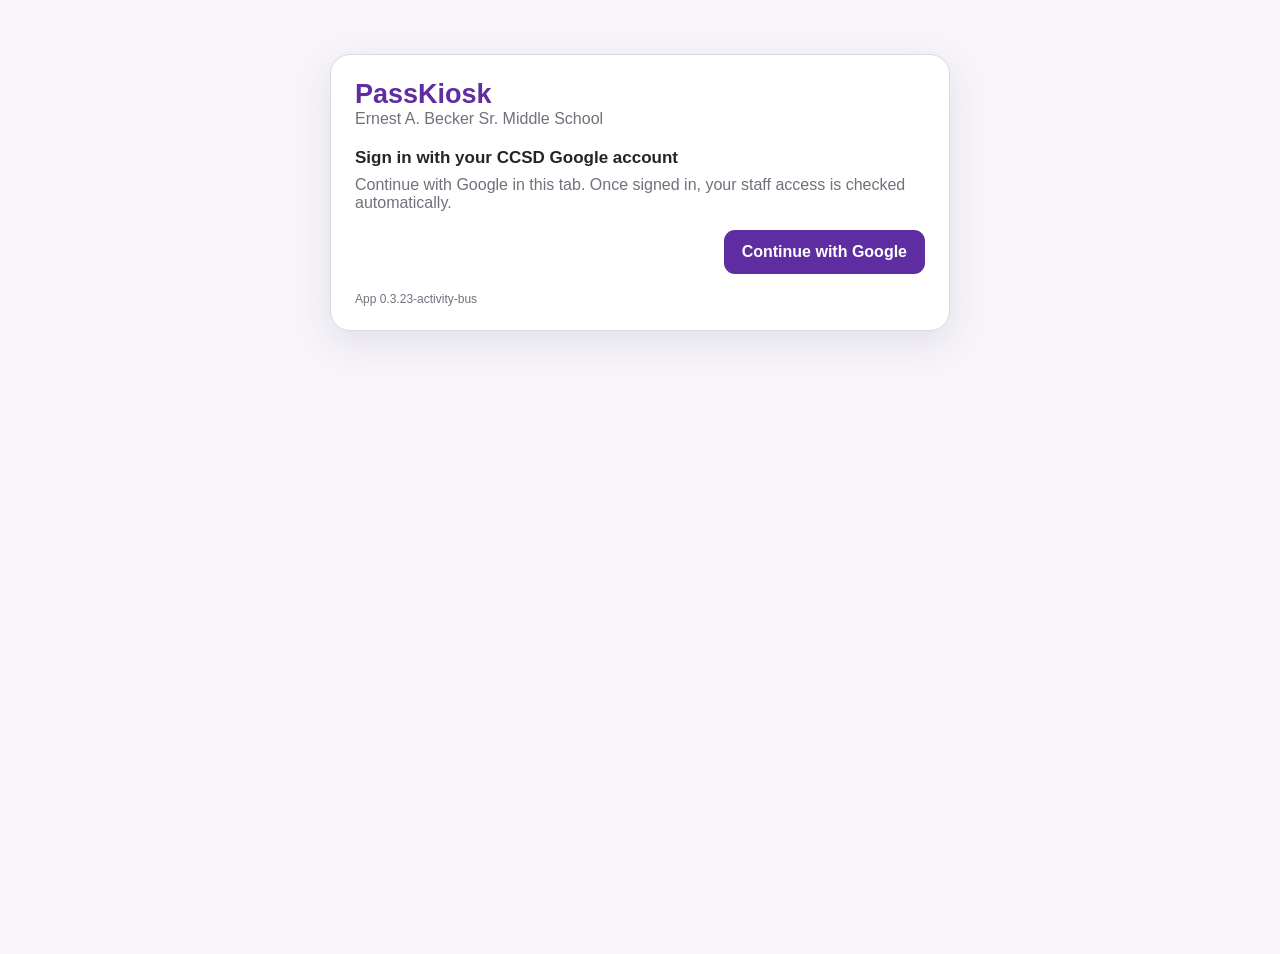
<file: index.html>
<!doctype html>
<html lang="en">
<head>
  <meta charset="utf-8">
  <meta name="viewport" content="width=device-width, initial-scale=1, viewport-fit=cover">
  <meta name="theme-color" content="#5d2da1">
  <meta name="color-scheme" content="light">
  <title>PassKiosk</title>
  <link rel="manifest" href="manifest.webmanifest">
  <link rel="icon" href="assets/passkiosk-icon.svg" type="image/svg+xml">
  <link rel="stylesheet" href="styles.css?v=0.3.23-activity-bus">
  <script defer src="vendor/jsQR.js"></script>
  <script defer src="config.js?v=0.3.23-activity-bus"></script>
  <script defer src="bridge.js?v=0.3.23-activity-bus"></script>
  <script defer src="js/app-core.js?v=0.3.23-activity-bus"></script>
  <script defer src="js/app-email.js"></script>
  <script defer src="js/pass-pdf-templates.js"></script>
  <script defer src="js/app-pdf-batch.js"></script>
  <script defer src="js/app-pass-request.js"></script>
  <script defer src="js/app-class-routing.js"></script>
  <script defer src="js/app-detention-settings.js"></script>
  <script defer src="js/app-camera-utils.js"></script>
</head>
<body>
<div id="front" class="screen">
    <div class="front-card">
      <div class="brand">PassKiosk</div>
      <div class="muted">Ernest A. Becker Sr. Middle School</div>
      <div id="identityLoadingPane">
        <div class="front-title">Signing you in…</div>
        <div class="muted">Checking your CCSD account.</div>
      </div>
      <div id="identifyPane" class="hidden">
        <div class="front-title">Who are you?</div>
        <input id="usernameInput" class="front-input" autocomplete="off" autocapitalize="characters" placeholder="CCSD username" onkeydown="if(event.key==='Enter') identifyUser()">
        <div class="submit-row"><button class="primary" onclick="identifyUser()">Continue</button></div>
      </div>
      <div id="printerPane" class="hidden">
        <div class="welcome"><span id="welcomeText">Welcome</span><button id="changeUserButton" class="recycle hidden" title="Change user" onclick="resetFrontDoor()">🔄</button></div>
        <div id="outputPrompt" class="front-title">Where do you want to print?</div>
        <div id="frontPrinters"></div>
      </div>
    </div>
  </div>

  <div id="app" class="screen hidden">
    <div class="topbar">
      <div class="nav">
        <button data-lane="PASS" aria-label="Corridor Pass" aria-pressed="false" onclick="selectLane('PASS')">Corridor</button>
        <button data-lane="RQST" aria-label="Student request" aria-pressed="false" onclick="selectLane('RQST')">Request</button>
        <button data-lane="DET" aria-label="After-school detention" aria-pressed="false" onclick="selectLane('DET')">Det</button>
        <button data-lane="LUNCH_DET" aria-label="Lunch detention" aria-pressed="false" onclick="selectLane('LUNCH_DET')">🥪Det</button>
        <button data-lane="BUS" aria-label="Activity bus" aria-pressed="false" onclick="selectLane('BUS')">🚌</button>
        <button data-lane="SETTINGS" aria-label="Settings" aria-pressed="false" onclick="selectLane('SETTINGS')">⚙️</button>
      </div>
      <div class="context-strip"><span id="contextUser"></span><span id="contextPrinter"></span></div>
    </div>
    <div class="wrap"><div id="emailDeliveryNotice" class="hidden" role="status" aria-live="polite"></div><div id="workspace" class="pick-lane">↑ Pick a lane</div></div>
  </div>

  <div id="toast" class="toast hidden" role="status" aria-live="polite" aria-atomic="true"></div>

  <div id="confirmModal" class="modal hidden">
    <div class="modal-card">
      <div class="modal-title">Resend print job?</div>
      <div id="confirmText"></div>
      <div class="submit-row"><button class="secondary" onclick="closeConfirm()">Cancel</button><button class="primary" onclick="confirmReprint()">Send</button></div>
    </div>
  </div>

  <div id="cameraModal" class="modal camera-modal hidden" role="dialog" aria-modal="true" aria-label="Scan student QR">
    <div class="camera-card">
      <div class="camera-head"><strong>Scan Student QR</strong><button class="camera-done" onclick="closeCamera()">Done</button></div>
      <div class="camera-controls"><label for="cameraSelect">Camera</label><select id="cameraSelect" class="field" onchange="switchCamera(this.value)" disabled><option value="">Starting camera…</option></select><span id="cameraChoiceNote" class="small"></span></div>
      <video id="cameraVideo" playsinline muted></video>
      <canvas id="cameraCanvas" class="hidden"></canvas>
      <div class="camera-foot"><span id="cameraStatus">Point the camera at the student QR code.</span><span id="cameraCount"></span></div>
    </div>
  </div>
</body>
</html>
</file>
<file: styles.css>
:root {
      --purple:#5d2da1; --purple-dark:#49217f; --purple-soft:#f2ecfb;
      --ink:#26232b; --muted:#746f7c; --line:#ddd8e5; --bg:#f7f5fa;
      --danger:#c62828; --danger-soft:#fff0f0; --success:#287a44; --warn:#9a6500;
      --card:#fff;
    }
    *{box-sizing:border-box} html,body{margin:0;min-height:100%;font-family:Arial,Helvetica,sans-serif;background:var(--bg);color:var(--ink)}
    button,input,select,textarea{font:inherit} button{cursor:pointer}.hidden{display:none!important}.muted{color:var(--muted)}.small{font-size:12px}
    .screen{min-height:100vh}.wrap{max-width:880px;margin:0 auto;padding:16px}.required-star{color:var(--danger);font-weight:900}
    .invalid{border-color:var(--danger)!important;box-shadow:0 0 0 2px rgba(198,40,40,.13)!important}.disabled-block{opacity:.38;filter:grayscale(.4)}
    .front-card{max-width:620px;margin:6vh auto 0;background:#fff;border:1px solid var(--line);border-radius:20px;padding:24px;box-shadow:0 12px 36px rgba(52,32,80,.10)}
    .output-columns{display:grid;grid-template-columns:minmax(0,1fr) minmax(0,1fr);gap:14px;margin-top:18px}
    .output-columns h3{font-size:15px;margin:0 0 8px;color:var(--muted)}
    .printer-choice{display:flex;align-items:center;gap:10px;width:100%;min-height:56px;margin:8px 0;border:1px solid var(--line);border-radius:12px;padding:12px;text-align:left;background:#fff;color:var(--ink);font-weight:700;line-height:1.3}
    .printer-choice.selected{border-color:var(--purple);background:var(--purple-soft);color:var(--purple)}
    .printer-choice:focus-visible{outline:3px solid var(--purple);outline-offset:2px}
    .choice-box{width:22px;height:22px;flex:0 0 22px;border:2px solid currentColor;border-radius:5px;text-align:center;line-height:18px}
    .output-email{max-width:300px;margin:16px auto 0}.output-continue{display:flex;justify-content:center;margin-top:18px}
    .output-continue .primary{min-height:48px;min-width:160px}.printer-choice:disabled{cursor:wait;opacity:.65}
    .brand{color:var(--purple);font-size:27px;font-weight:900}.front-title{font-size:17px;font-weight:900;margin:20px 0 8px}
    .field,.front-input{width:100%;border:1px solid #cec8d6;border-radius:11px;background:#fff;padding:12px 13px;outline:none}
    .field:focus,.front-input:focus{border-color:var(--purple);box-shadow:0 0 0 3px rgba(93,45,161,.12)}
    .welcome{font-size:24px;font-weight:900;margin:10px 0 18px;display:flex;gap:8px;align-items:center}.recycle{border:0;background:transparent;font-size:21px;padding:4px}
    .printer-btn{width:100%;margin:7px 0;border:1px solid var(--purple);color:var(--purple);background:#fff;border-radius:13px;padding:14px 16px;font-weight:900;text-align:left}
    .printer-btn.remembered{background:var(--purple-soft);box-shadow:inset 4px 0 0 var(--purple)}.printer-btn:hover{background:var(--purple-soft)}
    /* Binder-tab navigation: the lane buttons visually sit on the content divider. */
    .topbar{position:sticky;top:0;z-index:20;background:#fff;border-bottom:1px solid var(--line);box-shadow:0 2px 10px rgba(0,0,0,.04);padding-top:6px}
    .nav{max-width:880px;margin:0 auto;display:grid;grid-template-columns:repeat(6,minmax(0,1fr));gap:5px;padding:5px 8px 0;align-items:end}
    .nav button{position:relative;border:1px solid #d8d2e1;border-bottom:0;border-radius:12px 12px 0 0;background:#f8f6fb;padding:12px 4px 11px;font-size:14px;line-height:1;font-weight:900;color:#57515f;white-space:nowrap;min-width:0;min-height:44px;box-shadow:0 -1px 0 rgba(255,255,255,.8) inset}
    .nav button::after{content:'';position:absolute;left:-1px;right:-1px;bottom:-2px;height:3px;background:#fff}
    .nav button.active{background:var(--purple);border-color:var(--purple);color:#fff;min-height:48px;padding-top:14px;box-shadow:0 -3px 10px rgba(93,45,161,.10)}
    .nav button.active::after{background:var(--purple)}
    .context-strip{max-width:880px;margin:0 auto;padding:8px 12px 9px;display:flex;justify-content:space-between;gap:8px;color:var(--muted);font-size:13px;border-top:1px solid var(--line);background:#fff}
    .pick-lane{min-height:52vh;display:flex;align-items:flex-start;justify-content:center;padding-top:58px;text-align:center;color:var(--purple);font-size:30px;font-weight:900}
    .card{background:var(--card);border:1px solid var(--line);border-radius:14px;padding:16px;margin:14px 0}.card h2{margin:0 0 12px;font-size:20px}
    .section-title{font-size:12px;letter-spacing:.08em;font-weight:900;color:var(--muted);margin-bottom:7px}.form-row{margin:12px 0}.grid2{display:grid;grid-template-columns:1fr 1fr;gap:12px}.check-row{display:flex;align-items:flex-start;gap:10px;border:1px solid var(--line);border-radius:11px;padding:11px 12px;background:#faf8fc;cursor:pointer}.check-row input{margin-top:2px;width:18px;height:18px;accent-color:var(--purple)}.check-row span{display:grid;gap:2px}.check-row small{font-weight:400;color:var(--muted)}
    .excused-radio-group{display:flex;gap:10px;flex-wrap:wrap}.excused-radio{display:flex;align-items:center;gap:8px;min-width:92px;border:1px solid var(--line);border-radius:11px;padding:10px 14px;background:#fff;cursor:pointer;margin:0}.excused-radio input{width:18px;height:18px;margin:0;accent-color:var(--purple)}.excused-radio-group.invalid .excused-radio{border-color:var(--danger);background:#fff5f5}
    label{display:block;font-size:13px;font-weight:900;margin-bottom:6px}textarea.field{min-height:80px;resize:vertical}
    .student-head{display:flex;align-items:center;justify-content:space-between;margin-bottom:6px}.basket-toggle{border:0;background:transparent;font-size:23px;padding:3px 5px}.basket-toggle.active{background:var(--purple-soft);border-radius:9px}
    .search-wrap{position:relative}.student-search{padding-right:48px}.camera-btn{position:absolute;right:5px;top:50%;transform:translateY(-50%);border:0;background:transparent;font-size:21px;width:40px;height:38px;border-radius:9px}.camera-btn:hover{background:var(--purple-soft)}
    .suggestions{position:absolute;z-index:15;width:100%;background:#fff;border:1px solid var(--line);border-radius:10px;margin-top:4px;overflow:hidden;box-shadow:0 8px 28px rgba(0,0,0,.10)}
    .suggestion{padding:10px 12px;border-bottom:1px solid #eee;cursor:pointer;display:flex;justify-content:space-between;gap:8px}.suggestion:hover{background:var(--purple-soft)}
    .student-card{margin-top:10px;padding:10px 12px;border-radius:11px;background:var(--purple-soft);display:flex;justify-content:space-between;align-items:center;gap:8px}.student-name{font-weight:900}.xbtn{border:0;background:transparent;font-size:19px;color:var(--muted)}
    .basket-list{display:flex;flex-direction:column;gap:6px;margin-top:9px}.basket-item{padding:8px 10px;border:1px solid var(--line);border-radius:9px;display:flex;justify-content:space-between;gap:8px}
    .choices{display:flex;gap:8px;flex-wrap:wrap}.choice{border:1px solid #cfc9d8;background:#fff;border-radius:999px;padding:8px 11px;font-weight:800;font-size:13px}.choice.selected{border-color:var(--purple);background:var(--purple);color:#fff}
    .period-row{display:flex;gap:7px;flex-wrap:wrap}.period-btn{min-width:48px;border:1px solid var(--purple);color:var(--purple);background:#fff;border-radius:9px;padding:8px 10px;font-weight:900}.period-btn.selected{background:var(--purple);color:#fff}
    .route-box{background:#faf8fc;border:1px solid var(--line);border-radius:11px;padding:11px}.route-main{font-weight:900;font-size:16px}.route-box.clickable{cursor:pointer}
    .submit-row{margin-top:18px;display:flex;gap:8px;justify-content:flex-end}.primary{border:0;background:var(--purple);color:#fff;font-weight:900;border-radius:11px;padding:12px 18px}.primary:hover{background:var(--purple-dark)}
    .secondary{border:1px solid var(--line);background:#fff;color:var(--ink);font-weight:800;border-radius:11px;padding:11px 16px}.danger-btn{border:1px solid var(--danger);background:#fff;color:var(--danger);font-weight:900;border-radius:11px;padding:11px 16px}
    .date-option{border:1px solid var(--line);border-radius:10px;padding:9px 10px;margin:6px 0;display:flex;justify-content:space-between;gap:8px;align-items:center}.date-option.selected{border-color:var(--purple);background:var(--purple-soft)}.date-option.full{opacity:.48}
    .pill{font-size:11px;font-weight:900;border-radius:999px;padding:4px 8px;background:#eee}.pill.full{color:var(--danger);background:var(--danger-soft)}
    .settings-printers{display:flex;flex-direction:column;gap:7px}.settings-printer{border:1px solid var(--line);border-radius:10px;background:#fff;padding:11px;text-align:left;font-weight:900}.settings-printer.current{border-color:var(--purple);background:var(--purple-soft)}
    .job{border:1px solid var(--line);border-radius:10px;padding:10px;margin:7px 0;display:grid;grid-template-columns:72px 1fr auto;gap:8px;align-items:center;cursor:pointer}.job:hover{background:#faf8fc}.status-PRINTED{color:var(--success);font-weight:900}.status-FAILED{color:var(--danger);font-weight:900}.status-QUEUED,.status-SENDING{color:var(--warn);font-weight:900}
    .bus-pending{border:1px dashed #a79bb8;background:#faf8fc;border-radius:12px;padding:14px;color:#665c72}.bus-status{border:2px solid var(--line);border-radius:14px;padding:16px;line-height:1.35}.bus-status>strong{display:block;font-size:22px;margin-bottom:5px}.bus-checking{background:#faf8fc;color:#554b61}.bus-error{border-color:var(--danger);background:var(--danger-soft);color:#7c1717}.bus-warning{border-color:#d28a00;background:#fff8e5;color:#6f4a00}.bus-success{border-color:var(--success);background:#edf8f0;color:#1f6035}.bus-instruction{margin:4px 0 10px}.bus-countdown{margin-top:10px;font-size:14px;font-weight:800}.bus-assignment-list{display:grid;gap:7px;margin-top:10px}.bus-assignment{border:1px solid rgba(0,0,0,.12);border-radius:10px;padding:9px 10px;background:rgba(255,255,255,.72)}.bus-assignment-head{font-weight:900;margin-bottom:2px}.bus-status{border:1px solid var(--line);border-radius:12px;padding:14px}.bus-checking{background:#faf8fc;color:#665c72}.bus-success{border-color:#9ac8a9;background:#f1faf4;color:#205f37}.bus-warning{border-color:#d8b56b;background:#fff8e9;color:#72500a}.bus-error{border-color:#d49a9a;background:var(--danger-soft);color:#8d1f1f}.bus-instruction{margin:5px 0 10px;font-weight:800}.bus-assignment-list{display:grid;gap:8px;margin:10px 0}.bus-assignment{border:1px solid rgba(0,0,0,.12);border-radius:10px;padding:9px 10px;background:rgba(255,255,255,.72)}.bus-assignment-head{font-weight:900;margin-bottom:2px}
    .toast{position:fixed;left:50%;bottom:18px;transform:translateX(-50%);z-index:100;max-width:min(92vw,600px);padding:12px 16px;border-radius:12px;background:#24222a;color:#fff;box-shadow:0 10px 30px rgba(0,0,0,.25);font-weight:800}.toast.error{background:#8d1f1f}
    .modal{position:fixed;inset:0;z-index:80;background:rgba(20,16,28,.58);display:flex;align-items:center;justify-content:center;padding:18px}.modal-card{width:min(520px,100%);background:#fff;border-radius:16px;padding:18px;box-shadow:0 18px 60px rgba(0,0,0,.28)}.modal-title{font-size:20px;font-weight:900;margin-bottom:12px}
    .camera-modal{align-items:stretch}.camera-card{width:min(640px,100%);margin:auto;background:#111;color:#fff;border-radius:16px;overflow:hidden}.camera-head{display:flex;justify-content:space-between;align-items:center;padding:11px 13px}video{width:100%;max-height:68vh;object-fit:cover;background:#000;display:block}.camera-foot{padding:10px 13px;display:flex;justify-content:space-between;gap:8px;align-items:center}.camera-done{border:0;background:#fff;color:#111;font-weight:900;border-radius:9px;padding:9px 14px}
    @media(max-width:620px){
      .wrap{padding:10px}
      .topbar{padding-top:4px}
      .nav{gap:3px;padding:4px 4px 0}
      .nav button{font-size:clamp(13px,3.15vw,14.5px);padding:12px 1px 10px;min-height:46px;border-radius:11px 11px 0 0;letter-spacing:-.01em}
      .nav button.active{min-height:50px;padding-top:14px}
      .grid2{grid-template-columns:1fr}
      .front-card{margin-top:3vh;border-radius:16px}
      .context-strip{padding:8px 8px 10px;font-size:13px}
      .section-title{font-size:13px}
      label{font-size:14px}
      .choice{font-size:14px;padding:9px 12px}
    }

.camera-controls{padding:0 13px 10px;display:grid;grid-template-columns:auto minmax(0,1fr);gap:6px 10px;align-items:center}.camera-controls label{font-weight:700}.camera-controls .field{margin:0;min-width:0}.camera-controls .small{grid-column:1/-1;color:#ddd}

/* Staff workflow refinements: comfortable touch targets and visible keyboard focus. */
button:focus-visible,select:focus-visible,input:focus-visible,textarea:focus-visible{outline:3px solid var(--purple);outline-offset:3px}
button:disabled{cursor:wait;opacity:.6}
.basket-toggle{min-height:44px;padding:8px 12px;font-size:14px;white-space:nowrap;border-radius:10px}
.basket-toggle.active{background:var(--purple);color:#fff}
.camera-btn,.xbtn,.recycle{min-width:44px;min-height:44px}
.camera-btn{top:50%;transform:translateY(-50%)}
.xbtn{flex-shrink:0;border-radius:8px}
.xbtn:hover{background:rgba(93,45,161,.1)}
.basket-summary{margin-top:12px;font-size:13px;font-weight:700;color:var(--purple)}
.basket-list{max-height:320px;overflow:auto;overscroll-behavior:contain;padding:2px}
.basket-item{width:100%;min-width:0}
.basket-item>span,.student-card>div{min-width:0;overflow-wrap:anywhere}
button.suggestion{width:100%;border:0;border-bottom:1px solid var(--line);background:#fff;color:var(--ink);text-align:left;font:inherit;min-height:56px}
button.suggestion:hover,button.suggestion:focus-visible{background:var(--purple-soft)}
.choices .choice,.period-btn{min-height:44px}
.context-strip span{overflow-wrap:anywhere;min-width:0}
.camera-modal{overflow:auto;padding:12px;padding-bottom:max(12px,env(safe-area-inset-bottom))}
.camera-card{max-height:calc(100dvh - 24px);display:flex;flex-direction:column;overflow:auto}
.camera-card video{min-height:0;flex:1 1 auto;max-height:54dvh;object-fit:contain;background:#000}
.camera-head,.camera-controls,.camera-foot{flex-shrink:0}
.camera-done{min-height:44px;min-width:64px}
.toast{bottom:max(18px,env(safe-area-inset-bottom));line-height:1.4}
@media(max-width:620px){
 .field,.front-input{font-size:16px}
 .front-card{margin:3vh 12px 16px;padding:20px}
 .wrap{padding-bottom:max(20px,env(safe-area-inset-bottom))}
 .submit-row>.primary{min-height:48px;min-width:120px}
 .context-strip{font-size:12px;line-height:1.4}
 .basket-list{max-height:240px}
}

.email-notice{padding:14px 16px;margin:0 0 14px;border:1px solid var(--line);border-left:5px solid var(--purple);border-radius:12px;background:#fff;overflow-wrap:anywhere;line-height:1.45}
.email-notice.warning{border-left-color:var(--warn)}
.email-notice button,.email-job button{min-height:44px;margin-top:8px}
.email-job{padding:12px 0;border-bottom:1px solid var(--line);overflow-wrap:anywhere}
.email-job:last-child{border-bottom:0}


/* Paper-form colours carry from each binder tab into its page. */
#app { --sheet:#f2ecfb; background:var(--sheet); }
#app[data-lane="PASS"], .nav button[data-lane="PASS"] { --sheet:#d8eef3; --tab-ink:#205467; }
#app[data-lane="RQST"], .nav button[data-lane="RQST"] { --sheet:#e1edc7; --tab-ink:#3d571f; }
#app[data-lane="BUS"], .nav button[data-lane="BUS"] { --sheet:#f7d6cf; --tab-ink:#7b3d38; }
#app[data-lane="DET"], #app[data-lane="LUNCH_DET"], .nav button[data-lane="DET"], .nav button[data-lane="LUNCH_DET"] { --sheet:#fff0bb; --tab-ink:#6b5217; }
#app[data-lane="SETTINGS"], .nav button[data-lane="SETTINGS"] { --sheet:#f2ecfb; --tab-ink:#49217f; }
#app .topbar, #app .context-strip { background:var(--sheet); }
.nav button[data-lane] { background:var(--sheet); color:var(--tab-ink); border-color:var(--tab-ink); }
.nav button.active { background:var(--sheet); color:var(--tab-ink); box-shadow:inset 0 4px 0 var(--tab-ink); }
.nav button.active::after { background:var(--sheet); }
#app .card { background:rgba(255,255,255,.84); }
#app .student-card { background:var(--sheet); border:1px solid var(--tab-ink,#ddd8e5); }
button:active, .date-option:active, .route-box.clickable:active { filter:brightness(.91); }
button:focus-visible, .date-option:focus-visible { outline:3px solid var(--purple); outline-offset:3px; }
.lookup-status { display:flex; align-items:center; gap:10px; padding:12px; border:1px solid var(--line); border-radius:11px; background:var(--sheet,#f2ecfb); color:var(--ink); }
.loading-spinner { flex:none; width:20px; height:20px; border:3px solid #d1cbd8; border-top-color:var(--purple); border-radius:50%; animation:lookup-spin .8s linear infinite; }
@keyframes lookup-spin { to { transform:rotate(360deg); } }
.lookup-error { padding:12px; color:var(--danger); background:var(--danger-soft); border-radius:11px; }
.lookup-error button { display:block; margin-top:8px; }
#passToArea, #requestRouting, #detDateArea { scroll-margin-top:130px; }
.lane-title { display:flex; align-items:center; justify-content:space-between; gap:12px; margin-bottom:12px; }
.card .lane-title h2 { margin:0; }
.lane-title { flex-wrap:wrap; }
.lunch-food-art { width:min(100%,360px); height:auto; aspect-ratio:6/1; object-fit:cover; flex:none; pointer-events:none; }
@media(prefers-reduced-motion:reduce) { .loading-spinner { animation:none; } }
.detention-extras{border-top:1px solid #d5c985;margin-top:16px;padding-top:12px}
.output-check{display:flex;align-items:center;gap:10px;min-height:44px;cursor:pointer;font-weight:700}
.output-check input{width:20px;height:20px;flex:none;accent-color:#5d2da1}
.google-signin{display:inline-block;text-decoration:none;min-height:44px;box-sizing:border-box;align-content:center}
.app-build{margin-top:18px}
.form-actions{align-items:flex-end;gap:12px;flex-wrap:wrap}
.form-action-label{display:flex;flex-direction:column;gap:5px;font-size:13px;font-weight:600;min-width:150px;flex:1}
.form-actions .field{width:100%;min-height:42px}
.form-actions .primary{min-height:42px}
.field[readonly]{background:#f4f1f8;color:#40364e}
@media(max-width:560px){.form-actions .primary{width:100%}.form-action-label{min-width:130px}}
.pdf-ready{min-width:44px;min-height:44px}
.pdf-batch-item{display:flex;align-items:center;justify-content:space-between;gap:12px;padding:8px 0;border-bottom:1px solid #ddd}
#pdfBatchReview,#pdfDownloadResult{margin-top:12px}
#filingButton{margin:12px 0;display:block}
</file>
